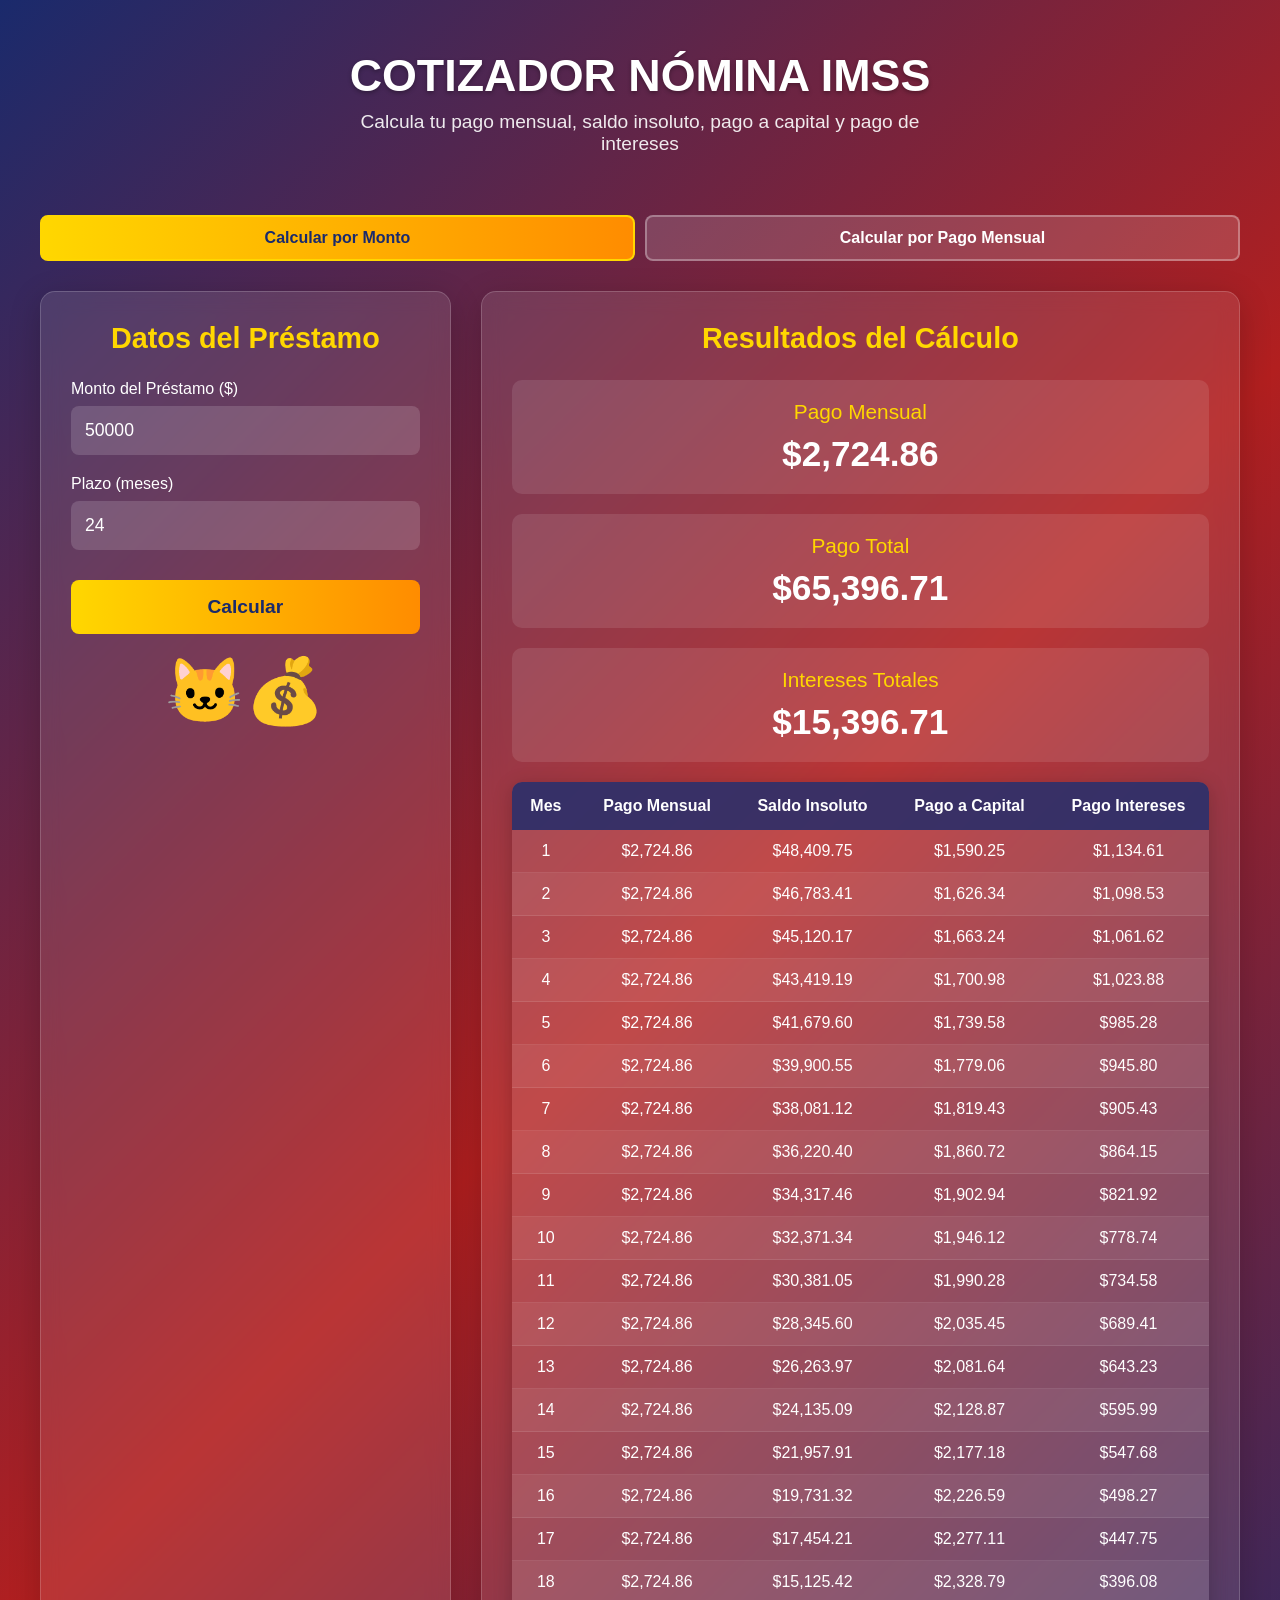
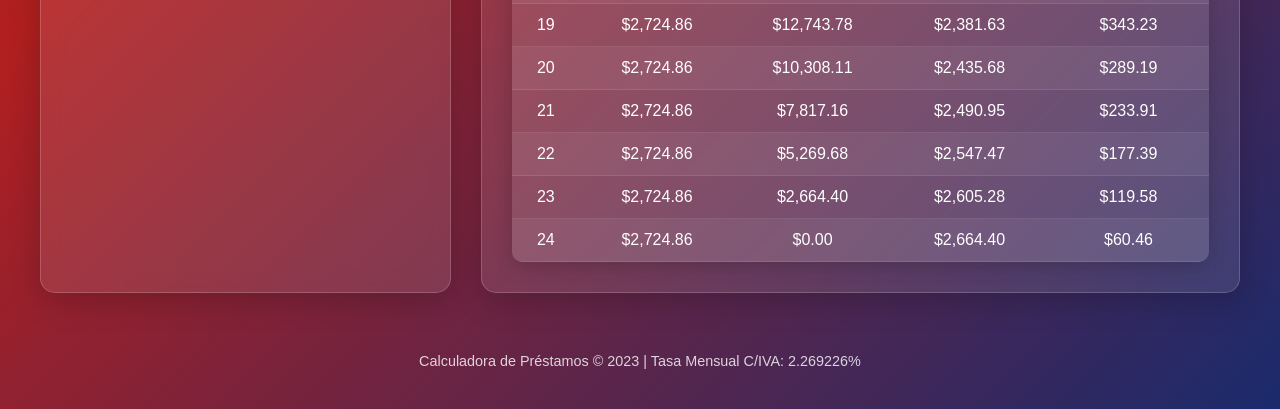
<file: index.html>
<!DOCTYPE html>
<html lang="es">
<head>
    <meta charset="UTF-8">
    <meta name="viewport" content="width=device-width, initial-scale=1.0">
    <title>Calculadora de Pagos de Préstamo</title>
    <link rel="stylesheet" href="styles.css">
</head>
<body>
    <div class="container">
        <header>
            <h1>COTIZADOR NÓMINA IMSS</h1>
            <p class="subtitle">Calcula tu pago mensual, saldo insoluto, pago a capital y pago de intereses</p>
        </header>
        
        <div class="mode-selector">
            <button id="modo-monto" class="mode-btn active">Calcular por Monto</button>
            <button id="modo-pago" class="mode-btn">Calcular por Pago Mensual</button>
        </div>
        
        <div class="calculator-container">
            <div class="input-section">
                <h2 class="section-title">Datos del Préstamo</h2>
                
                <!-- Sección para calcular por monto -->
                <div id="seccion-monto" class="input-mode">
                    <div class="input-group">
                        <label for="monto">Monto del Préstamo ($)</label>
                        <input type="number" id="monto" placeholder="Ej. 50000" min="1000" step="100">
                    </div>
                    
                    <div class="input-group">
                        <label for="plazo">Plazo (meses)</label>
                        <input type="number" id="plazo" placeholder="Ej. 24" min="1" max="120">
                    </div>
                </div>
                
                <!-- Sección para calcular por pago mensual -->
                <div id="seccion-pago" class="input-mode" style="display: none;">
                    <div class="input-group">
                        <label for="pago-mensual-input">Pago Mensual ($)</label>
                        <input type="number" id="pago-mensual-input" placeholder="Ej. 2500" min="100" step="10">
                    </div>
                    <p class="note">Se calculará el monto para plazos de 12, 24, 36, 48 y 60 meses</p>
                </div>
                
                <button id="calcular">Calcular</button>
                
                <div class="gatito-container">
                    <div class="emoji-gatito">🐱💰</div>
                </div>
            </div>
            
            <div class="results-section">
                <h2 class="section-title">Resultados del Cálculo</h2>
                
                <!-- Resultados para calcular por monto -->
                <div id="resultados-monto">
                    <div class="result-card">
                        <div class="result-title">Pago Mensual</div>
                        <div class="result-value" id="pago-mensual">$0.00</div>
                    </div>
                    
                    <div class="result-card">
                        <div class="result-title">Pago Total</div>
                        <div class="result-value" id="pago-total">$0.00</div>
                    </div>
                    
                    <div class="result-card">
                        <div class="result-title">Intereses Totales</div>
                        <div class="result-value" id="intereses-total">$0.00</div>
                    </div>
                    
                    <div class="table-container">
                        <table id="tabla-amortizacion">
                            <thead>
                                <tr>
                                    <th>Mes</th>
                                    <th>Pago Mensual</th>
                                    <th>Saldo Insoluto</th>
                                    <th>Pago a Capital</th>
                                    <th>Pago Intereses</th>
                                </tr>
                            </thead>
                            <tbody>
                                <!-- Los datos se llenarán con JavaScript -->
                            </tbody>
                        </table>
                    </div>
                </div>
                
                <!-- Resultados para calcular por pago mensual -->
                <div id="resultados-pago" style="display: none;">
                    <div class="result-card">
                        <div class="result-title">Pago Mensual Ingresado</div>
                        <div class="result-value" id="pago-ingresado">$0.00</div>
                    </div>
                    
                    <div class="table-container">
                        <table id="tabla-resultados-pago">
                            <thead>
                                <tr>
                                    <th>Plazo (meses)</th>
                                    <th>Monto del Préstamo</th>
                                    <th>Pago Total</th>
                                    <th>Intereses Totales</th>
                                </tr>
                            </thead>
                            <tbody>
                                <!-- Los datos se llenarán con JavaScript -->
                            </tbody>
                        </table>
                    </div>
                </div>
            </div>
        </div>
        
        <footer>
            <p>Calculadora de Préstamos &copy; 2023 | Tasa Mensual C/IVA: 2.269226%</p>
        </footer>
    </div>

    <script src="script.js"></script>
</body>
</html>
</file>
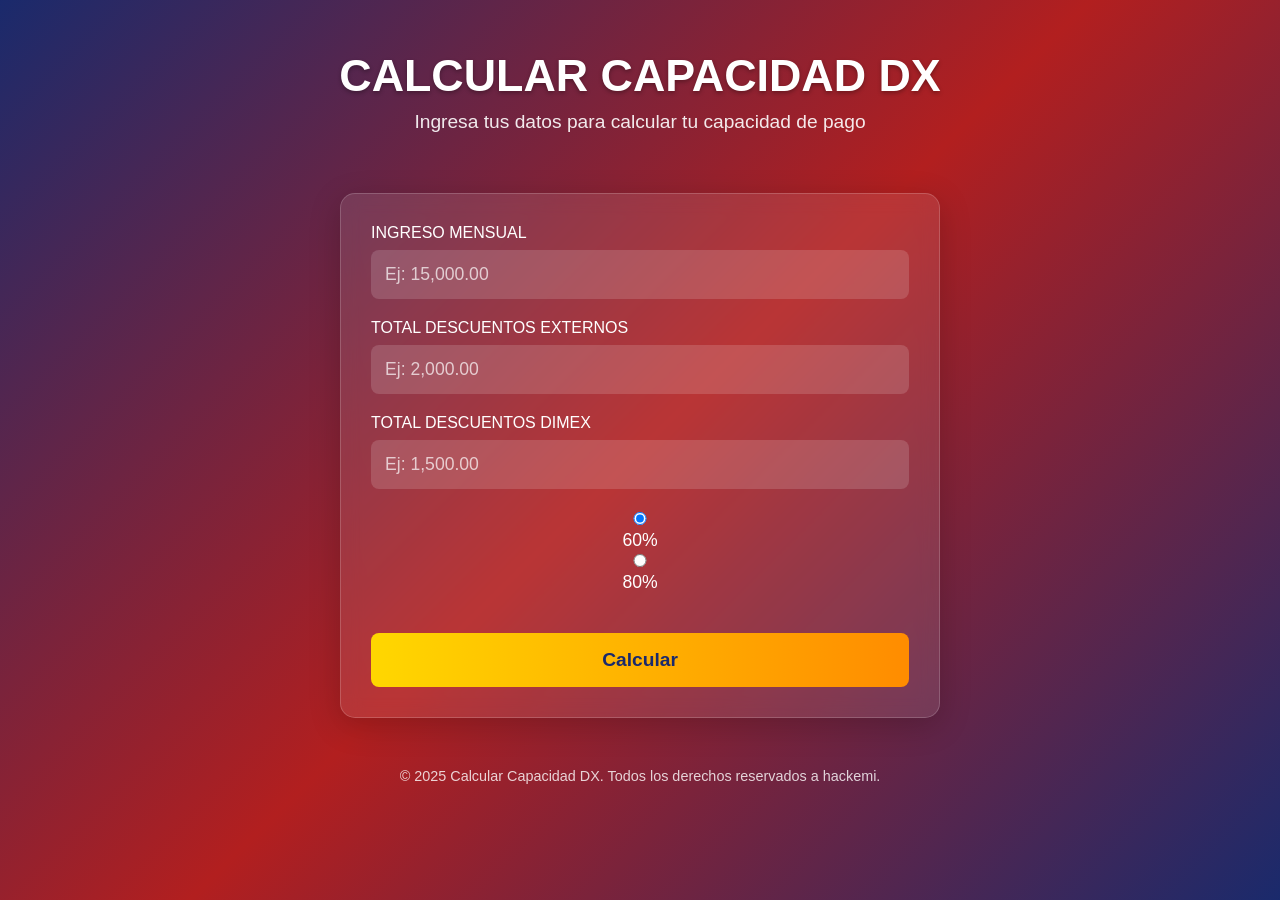
<file: capacidad-dx.html>
<!DOCTYPE html>
<html lang="es">
<head>
  <meta charset="UTF-8" />
  <meta name="viewport" content="width=device-width, initial-scale=1.0"/>
  <title>Calcular Capacidad DX</title>
  <style>
    * {
      box-sizing: border-box;
      margin: 0;
      padding: 0;
      font-family: 'Segoe UI', Tahoma, Geneva, Verdana, sans-serif;
    }

    body {
      background: linear-gradient(135deg, #1a2a6c, #b21f1f, #1a2a6c);
      color: #fff;
      min-height: 100vh;
      padding: 20px;
      display: flex;
      flex-direction: column;
      align-items: center;
    }

    .container {
      max-width: 1200px;
      width: 100%;
      margin: 0 auto;
    }

    header {
      text-align: center;
      padding: 30px 0;
      margin-bottom: 20px;
    }

    h1 {
      font-size: 2.8rem;
      margin-bottom: 10px;
      text-shadow: 0 2px 4px rgba(0,0,0,0.3);
    }

    .subtitle {
      font-size: 1.2rem;
      opacity: 0.9;
      max-width: 600px;
      margin: 0 auto;
    }

    .input-section {
      background: rgba(255, 255, 255, 0.1);
      backdrop-filter: blur(10px);
      border-radius: 15px;
      padding: 30px;
      box-shadow: 0 8px 32px rgba(0, 0, 0, 0.2);
      border: 1px solid rgba(255, 255, 255, 0.18);
      max-width: 600px;
      margin: 30px auto;
    }

    .input-group {
      margin-bottom: 20px;
    }

    label {
      display: block;
      margin-bottom: 8px;
      font-weight: 500;
    }

    input, select {
      width: 100%;
      padding: 14px;
      border-radius: 8px;
      border: none;
      background: rgba(255, 255, 255, 0.15);
      color: white;
      font-size: 1.1rem;
    }

    input::placeholder {
      color: rgba(255, 255, 255, 0.7);
    }

    input:focus, select:focus {
      outline: 2px solid #ffd700;
      background: rgba(255, 255, 255, 0.25);
    }

    .radio-group {
      margin: 20px 0;
      text-align: center;
    }

    .radio-group label {
      margin: 0 15px;
      font-size: 1.1rem;
    }

    button {
      width: 100%;
      padding: 16px;
      background: linear-gradient(to right, #ffd700, #ff8c00);
      color: #1a2a6c;
      border: none;
      border-radius: 8px;
      font-size: 1.2rem;
      font-weight: bold;
      cursor: pointer;
      transition: all 0.3s ease;
      margin-top: 20px;
    }

    button:hover {
      transform: translateY(-3px);
      box-shadow: 0 5px 15px rgba(0, 0, 0, 0.3);
    }

    .result {
      margin-top: 30px;
      text-align: center;
      font-size: 1.8rem;
      font-weight: bold;
      color: #ffd700;
      padding: 20px;
      background: rgba(255, 255, 255, 0.1);
      border-radius: 10px;
      max-width: 500px;
      margin: 30px auto;
    }

    footer {
      text-align: center;
      padding: 20px;
      margin-top: auto;
      width: 100%;
      font-size: 0.9rem;
      opacity: 0.8;
    }
  </style>
</head>
<body>
  <div class="container">
    <header>
      <h1>CALCULAR CAPACIDAD DX</h1>
      <p class="subtitle">Ingresa tus datos para calcular tu capacidad de pago</p>
    </header>

    <div class="input-section">
      <div class="input-group">
        <label for="ingreso">INGRESO MENSUAL</label>
        <input type="text" id="ingreso" placeholder="Ej: 15,000.00">
      </div>

      <div class="input-group">
        <label for="descuentosExternos">TOTAL DESCUENTOS EXTERNOS</label>
        <input type="text" id="descuentosExternos" placeholder="Ej: 2,000.00">
      </div>

      <div class="input-group">
        <label for="descuentosDimex">TOTAL DESCUENTOS DIMEX</label>
        <input type="text" id="descuentosDimex" placeholder="Ej: 1,500.00">
      </div>

      <div class="radio-group">
        <label>
          <input type="radio" name="porcentaje" value="0.6" checked> 60%
        </label>
        <label>
          <input type="radio" name="porcentaje" value="0.8"> 80%
        </label>
      </div>

      <button onclick="calcularCapacidad()">Calcular</button>

      <div id="resultado" class="result" style="display: none;"></div>
    </div>

    <footer>
      &copy; 2025 Calcular Capacidad DX. Todos los derechos reservados a hackemi.
    </footer>
  </div>

  <script>
    // Formatea número a 2 decimales con separador de miles: 2155.2 → "2,155.20"
    function formatoDosDecimales(valor) {
      const num = parseFloat(valor);
      if (isNaN(num)) return "";
      return num.toLocaleString('en-US', {
        minimumFractionDigits: 2,
        maximumFractionDigits: 2
      });
    }

    // Convierte texto con comas a número: "2,155.20" → 2155.20
    function parseNumero(valor) {
      if (!valor) return NaN;
      const sinComas = valor.replace(/,/g, '');
      return parseFloat(sinComas);
    }

    // Formatear campos al salir del foco
    document.addEventListener("DOMContentLoaded", () => {
      const inputs = document.querySelectorAll("#ingreso, #descuentosExternos, #descuentosDimex");

      inputs.forEach(input => {
        // Al enfocar: mostrar valor sin formato para edición
        input.addEventListener("focus", () => {
          const value = input.value;
          if (value !== "") {
            const num = parseNumero(value);
            if (!isNaN(num)) {
              input.value = num;
            }
          }
        });

        // Validar solo números, punto y coma
        input.addEventListener("input", () => {
          const value = input.value;
          const regex = /^[\d,]*\.?\d{0,2}$/;
          if (!regex.test(value)) {
            input.value = value.slice(0, -1);
          }
        });

        // Al salir: formatear como 2,155.20
        input.addEventListener("blur", () => {
          if (input.value !== "") {
            const num = parseNumero(input.value);
            if (!isNaN(num) && num >= 0) {
              input.value = formatoDosDecimales(num);
            } else {
              input.value = "0.00";
            }
          }
        });
      });
    });

    // Función de cálculo (tu lógica exacta, sin cambios)
    function calcularCapacidad() {
      const ingreso = parseNumero(document.getElementById('ingreso').value);
      const descExternos = parseNumero(document.getElementById('descuentosExternos').value);
      const descDimex = parseNumero(document.getElementById('descuentosDimex').value);
      const porcentaje = parseFloat(document.querySelector('input[name="porcentaje"]:checked').value);

      const resultadoDiv = document.getElementById('resultado');
      resultadoDiv.style.display = 'block';

      // Validación básica
      if (isNaN(ingreso) || isNaN(descExternos) || isNaN(descDimex)) {
        resultadoDiv.textContent = "Por favor, completa todos los campos.";
        resultadoDiv.style.color = "#ff6b6b";
        return;
      }

      // --- TU LÓGICA ORIGINAL, SIN CAMBIOS ---
      const R1 = (ingreso - descExternos) * porcentaje;
      const R2 = ingreso - descExternos - descDimex;
      const R3 = R1 - descDimex;
      const R4 = R2 - 500;
      const R5 = R2 - R3;

      let resultado;

      if (R3 <= 0) {
        resultado = "SIN CAPACIDAD";
        resultadoDiv.style.color = "#e74c3c";
      } else if (R5 > 499.9999) {
        resultado = `$${formatoDosDecimales(R3)}`;
        resultadoDiv.style.color = "#ffd700";
      } else {
        resultado = `$${formatoDosDecimales(R4)}`;
        resultadoDiv.style.color = "#ffd700";
      }

      resultadoDiv.textContent = `Capacidad de Pago: ${resultado}`;
    }
  </script>
</body>
</html>
</file>
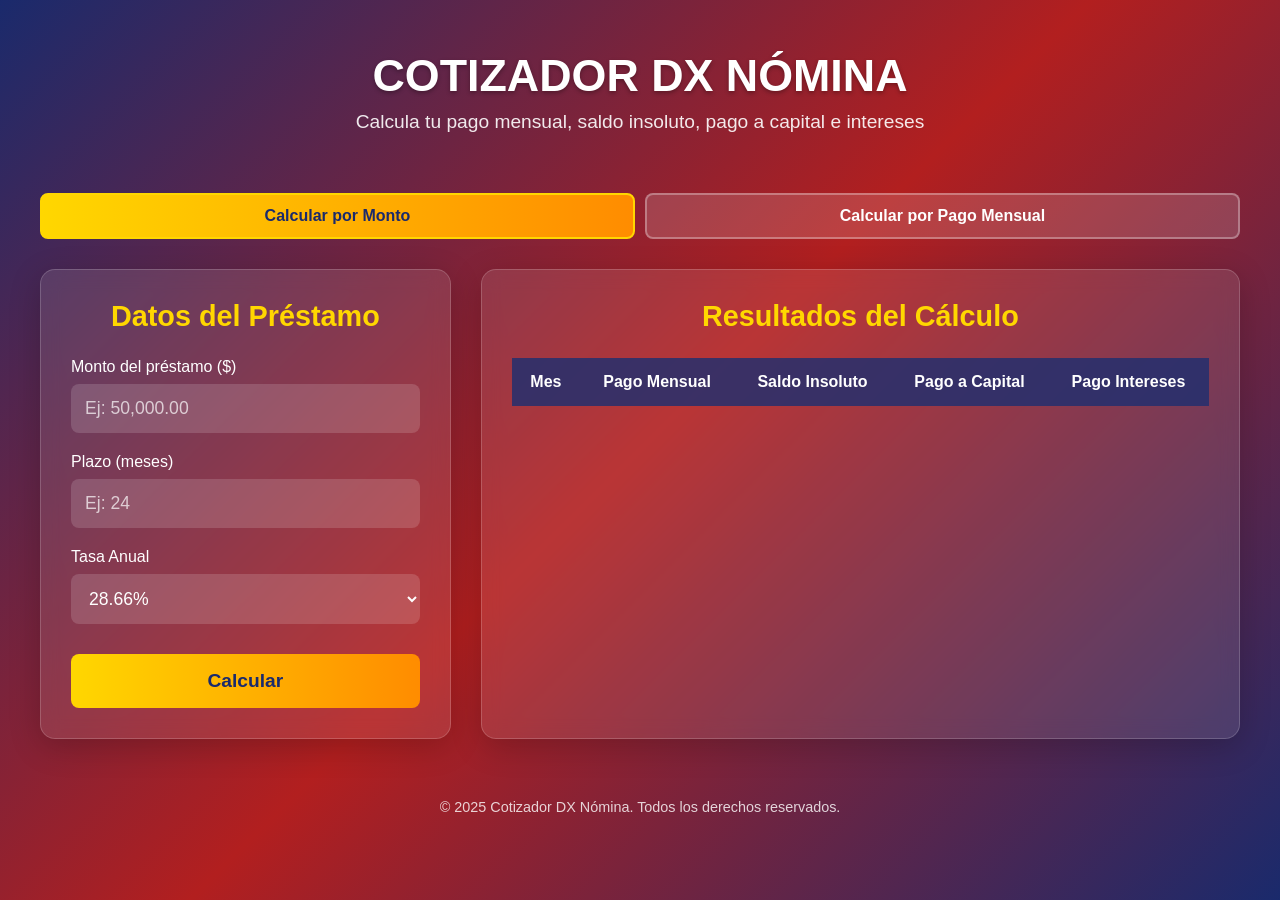
<file: dx-nomina.html>
<!DOCTYPE html>
<html lang="es">
<head>
  <meta charset="UTF-8" />
  <meta name="viewport" content="width=device-width, initial-scale=1.0"/>
  <title>Cotizador DX Nómina</title>
  <style>
    * {
      box-sizing: border-box;
      margin: 0;
      padding: 0;
      font-family: 'Segoe UI', Tahoma, Geneva, Verdana, sans-serif;
    }
    body {
      background: linear-gradient(135deg, #1a2a6c, #b21f1f, #1a2a6c);
      color: #fff;
      min-height: 100vh;
      padding: 20px;
      display: flex;
      flex-direction: column;
      align-items: center;
    }
    .container {
      max-width: 1200px;
      width: 100%;
      margin: 0 auto;
    }
    header {
      text-align: center;
      padding: 30px 0;
      margin-bottom: 20px;
    }
    h1 {
      font-size: 2.8rem;
      margin-bottom: 10px;
      text-shadow: 0 2px 4px rgba(0,0,0,0.3);
    }
    .subtitle {
      font-size: 1.2rem;
      opacity: 0.9;
      max-width: 600px;
      margin: 0 auto;
    }
    .mode-selector {
      display: flex;
      justify-content: center;
      margin-bottom: 30px;
      gap: 10px;
    }
    .mode-btn {
      padding: 12px 25px;
      background: rgba(255, 255, 255, 0.15);
      color: white;
      border: 2px solid rgba(255, 255, 255, 0.3);
      border-radius: 8px;
      font-size: 1rem;
      font-weight: bold;
      cursor: pointer;
      transition: all 0.3s ease;
    }
    .mode-btn.active {
      background: linear-gradient(to right, #ffd700, #ff8c00);
      color: #1a2a6c;
      border-color: #ffd700;
    }
    .mode-btn:hover:not(.active) {
      background: rgba(255, 255, 255, 0.25);
    }
    .calculator-container {
      display: flex;
      flex-wrap: wrap;
      gap: 30px;
      margin-bottom: 40px;
    }
    .input-section {
      flex: 1;
      min-width: 300px;
      background: rgba(255, 255, 255, 0.1);
      backdrop-filter: blur(10px);
      border-radius: 15px;
      padding: 30px;
      box-shadow: 0 8px 32px rgba(0, 0, 0, 0.2);
      border: 1px solid rgba(255, 255, 255, 0.18);
    }
    .results-section {
      flex: 2;
      min-width: 300px;
      background: rgba(255, 255, 255, 0.1);
      backdrop-filter: blur(10px);
      border-radius: 15px;
      padding: 30px;
      box-shadow: 0 8px 32px rgba(0, 0, 0, 0.2);
      border: 1px solid rgba(255, 255, 255, 0.18);
    }
    .section-title {
      font-size: 1.8rem;
      margin-bottom: 25px;
      text-align: center;
      color: #ffd700;
    }
    .input-group {
      margin-bottom: 20px;
    }
    label {
      display: block;
      margin-bottom: 8px;
      font-weight: 500;
    }
    input, select {
      width: 100%;
      padding: 14px;
      border-radius: 8px;
      border: none;
      background: rgba(255, 255, 255, 0.15);
      color: white;
      font-size: 1.1rem;
    }
    input:focus, select:focus {
      outline: 2px solid #ffd700;
      background: rgba(255, 255, 255, 0.25);
    }
    input::placeholder {
      color: rgba(255, 255, 255, 0.7);
    }
    button {
      width: 100%;
      padding: 16px;
      background: linear-gradient(to right, #ffd700, #ff8c00);
      color: #1a2a6c;
      border: none;
      border-radius: 8px;
      font-size: 1.2rem;
      font-weight: bold;
      cursor: pointer;
      transition: all 0.3s ease;
      margin-top: 10px;
    }
    button:hover {
      transform: translateY(-3px);
      box-shadow: 0 5px 15px rgba(0, 0, 0, 0.3);
    }
    .resumen-container {
      display: flex;
      justify-content: space-around;
      margin-bottom: 20px;
      gap: 15px;
    }
    .resumen-card {
      flex: 1;
      background: rgba(255, 255, 255, 0.15);
      border-radius: 12px;
      padding: 15px;
      text-align: center;
      box-shadow: 0 4px 10px rgba(0,0,0,0.2);
      transition: all 0.3s ease;
    }
    .resumen-card:hover {
      transform: translateY(-5px);
      box-shadow: 0 6px 18px rgba(255, 215, 0, 0.6);
      background: rgba(255, 255, 255, 0.25);
    }
    .resumen-card strong {
      display: block;
      font-size: 1rem;
      margin-bottom: 8px;
      color: #ffd700;
    }
    .resumen-card span {
      font-size: 1.3rem;
      font-weight: bold;
    }
    table {
      width: 100%;
      border-collapse: collapse;
      background: rgba(255, 255, 255, 0.1);
    }
    th {
      background: rgba(26, 42, 108, 0.8);
      padding: 15px;
      text-align: center;
    }
    td {
      padding: 12px 15px;
      text-align: center;
      border-bottom: 1px solid rgba(255, 255, 255, 0.1);
    }
    tr:nth-child(even) {
      background: rgba(255, 255, 255, 0.05);
    }
    tr:hover {
      background: rgba(255, 255, 255, 0.15);
    }
    footer {
      text-align: center;
      padding: 20px;
      margin-top: auto;
      width: 100%;
      font-size: 0.9rem;
      opacity: 0.8;
    }
  </style>
</head>
<body>
  <div class="container">
    <header>
      <h1>COTIZADOR DX NÓMINA</h1>
      <p class="subtitle">Calcula tu pago mensual, saldo insoluto, pago a capital e intereses</p>
    </header>
    <div class="mode-selector">
      <button class="mode-btn active" onclick="setMode('monto')">Calcular por Monto</button>
      <button class="mode-btn" onclick="setMode('pagoMensual')">Calcular por Pago Mensual</button>
    </div>
    <div class="calculator-container">
      <div class="input-section">
        <h2 class="section-title">Datos del Préstamo</h2>
        <div id="monto-mode">
          <div class="input-group">
            <label for="amount">Monto del préstamo ($)</label>
            <input type="text" id="amount" placeholder="Ej: 50,000.00">
          </div>
          <div class="input-group">
            <label for="plazo">Plazo (meses)</label>
            <input type="number" id="plazo" placeholder="Ej: 24" min="1">
          </div>
          <div class="input-group">
            <label for="tasa">Tasa Anual</label>
            <select id="tasa">
              <option value="28.66">28.66%</option>
              <option value="33.02">33.02%</option>
            </select>
          </div>
        </div>
        <div id="pagoMensual-mode" style="display: none;">
          <div class="input-group">
            <label for="pagoMensual">Pago Mensual ($)</label>
            <input type="text" id="pagoMensual" placeholder="Ej: 2,500.00">
          </div>
          <div class="input-group">
            <label for="tasaPago">Tasa Anual</label>
            <select id="tasaPago">
              <option value="28.66">28.66%</option>
              <option value="33.02">33.02%</option>
            </select>
          </div>
        </div>
        <button onclick="calcular()">Calcular</button>
      </div>

      <div class="results-section">
        <h2 class="section-title">Resultados del Cálculo</h2>
        <div id="resumen-resultados" class="resumen-container" style="display:none;">
          <div class="resumen-card">
            <strong>Pago Mensual</strong>
            <span id="res-pago-mensual">$0.00</span>
          </div>
          <div class="resumen-card">
            <strong>Pago Total</strong>
            <span id="res-pago-total">$0.00</span>
          </div>
          <div class="resumen-card">
            <strong>Intereses Totales</strong>
            <span id="res-intereses">$0.00</span>
          </div>
        </div>
        <div id="tabla-amortizacion" class="table-container" style="display: block;">
          <table id="amortizacionTable">
            <thead>
              <tr>
                <th>Mes</th>
                <th>Pago Mensual</th>
                <th>Saldo Insoluto</th>
                <th>Pago a Capital</th>
                <th>Pago Intereses</th>
              </tr>
            </thead>
            <tbody></tbody>
          </table>
        </div>
        <div id="tabla-montos" class="table-container" style="display: none;">
          <p id="pagoIngresado" style="text-align: center; margin-bottom: 15px;"></p>
          <table id="montosTable">
            <thead>
              <tr>
                <th>Plazo (meses)</th>
                <th>Monto del Préstamo</th>
              </tr>
            </thead>
            <tbody></tbody>
          </table>
        </div>
      </div>
    </div>
    <footer>
      &copy; 2025 Cotizador DX Nómina. Todos los derechos reservados.
    </footer>
  </div>

  <script>
    function setMode(mode) {
      document.getElementById('monto-mode').style.display = mode === 'monto' ? 'block' : 'none';
      document.getElementById('pagoMensual-mode').style.display = mode === 'pagoMensual' ? 'block' : 'none';
      document.getElementById('tabla-amortizacion').style.display = mode === 'monto' ? 'block' : 'none';
      document.getElementById('tabla-montos').style.display = mode === 'pagoMensual' ? 'block' : 'none';
      document.getElementById('resumen-resultados').style.display = mode === 'monto' ? 'flex' : 'none';
      const botones = document.querySelectorAll('.mode-btn');
      botones[0].classList.toggle('active', mode === 'monto');
      botones[1].classList.toggle('active', mode === 'pagoMensual');
    }

    function formatoPesos(valor) {
      return valor.toLocaleString("es-MX", {
        style: "currency",
        currency: "MXN",
        minimumFractionDigits: 2
      });
    }
    function parsePesos(valor) {
      return parseFloat(valor.replace(/[^0-9.-]+/g, ""));
    }
    function initInputFormato() {
      document.querySelectorAll("#amount, #pagoMensual").forEach(input => {
        input.addEventListener("blur", () => {
          let numero = parsePesos(input.value);
          if (!isNaN(numero)) input.value = formatoPesos(numero);
        });
        input.addEventListener("focus", () => {
          let numero = parsePesos(input.value);
          input.value = isNaN(numero) ? "" : numero;
        });
      });
    }

    function calcular() {
      const tasaAnualMonto = parseFloat(document.getElementById('tasa').value);
      const tasaAnualPago = parseFloat(document.getElementById('tasaPago').value);

      if (document.querySelector('.mode-btn.active').textContent === 'Calcular por Monto') {
        const monto = parsePesos(document.getElementById('amount').value);
        const plazo = parseInt(document.getElementById('plazo').value);

        if (isNaN(monto) || isNaN(plazo) || monto <= 0 || plazo <= 0) {
          alert("Por favor, ingresa valores válidos.");
          return;
        }

        const tasaMensualAnual = tasaAnualMonto === 28.66 ? 33.2456 / 12 : 38.3032 / 12;
        const tasaMensual = tasaMensualAnual / 100;

        const x = Math.pow(1 + tasaMensual, plazo);
        const pagoMensual = (monto * x * tasaMensual) / (x - 1);
        const pagoTotal = pagoMensual * plazo;
        const interesesTotales = pagoTotal - monto;

        document.getElementById("resumen-resultados").style.display = "flex";
        document.getElementById("res-pago-mensual").textContent = formatoPesos(pagoMensual);
        document.getElementById("res-pago-total").textContent = formatoPesos(pagoTotal);
        document.getElementById("res-intereses").textContent = formatoPesos(interesesTotales);

        const tbody = document.querySelector('#amortizacionTable tbody');
        tbody.innerHTML = '';
        let balance = monto;
        for (let mes = 1; mes <= plazo; mes++) {
          const intereses = balance * tasaMensual;
          const capital = pagoMensual - intereses;
          balance -= capital;
          const row = document.createElement('tr');
          row.innerHTML = `
            <td>${mes}</td>
            <td>${formatoPesos(pagoMensual)}</td>
            <td>${formatoPesos(Math.max(balance, 0))}</td>
            <td>${formatoPesos(capital)}</td>
            <td>${formatoPesos(intereses)}</td>
          `;
          tbody.appendChild(row);
        }
      } else {
        const pagoMensual = parsePesos(document.getElementById('pagoMensual').value);
        const tasaAnual = tasaAnualPago;
        if (isNaN(pagoMensual) || pagoMensual <= 0) {
          alert("Por favor, ingresa un pago mensual válido.");
          return;
        }
        let plazos, tasaMensual;
        if (tasaAnual === 28.66) {
          plazos = [30, 42, 54];
          tasaMensual = 33.2456 / 12;
        } else {
          plazos = [18, 24, 36, 48, 60];
          tasaMensual = 38.3032 / 12;
        }
        const tasaDecimal = tasaMensual / 100;
        document.getElementById('pagoIngresado').innerHTML =
          `<strong>Pago Mensual Ingresado:</strong> ${formatoPesos(pagoMensual)}`;
        const tbody = document.querySelector('#montosTable tbody');
        tbody.innerHTML = '';
        plazos.forEach(plazo => {
          const monto = (pagoMensual * (Math.pow(1 + tasaDecimal, plazo) - 1)) /
                        (tasaDecimal * Math.pow(1 + tasaDecimal, plazo));
          const row = document.createElement('tr');
          row.innerHTML = `<td>${plazo}</td><td>${formatoPesos(monto)}</td>`;
          tbody.appendChild(row);
        });
      }
    }
    initInputFormato();
  </script>
</body>
</html>
</file>
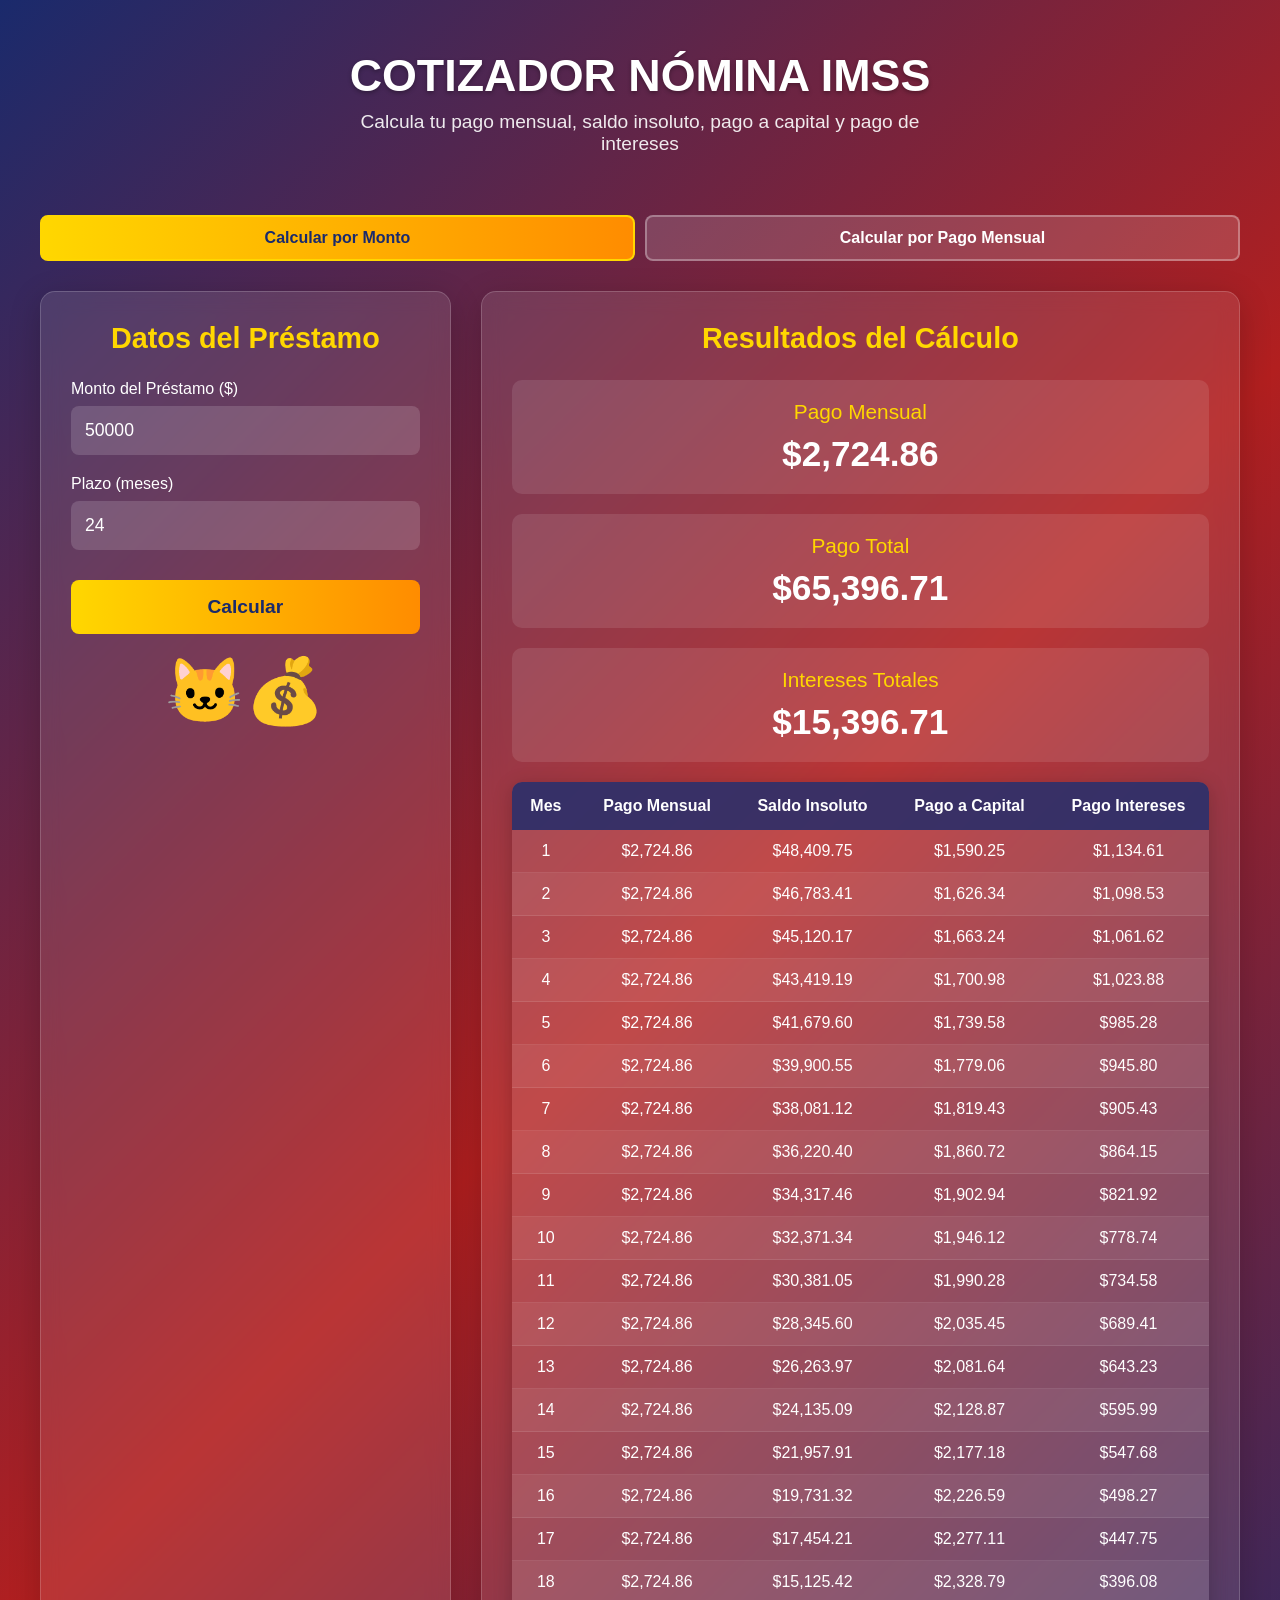
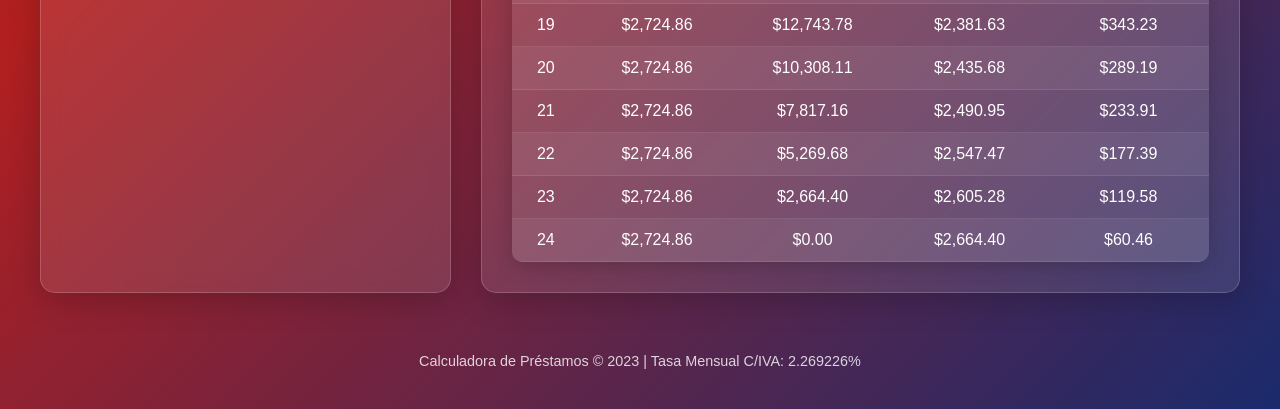
<file: Inbursa.html>
<!DOCTYPE html>
<html lang="es">
<head>
    <meta charset="UTF-8">
    <meta name="viewport" content="width=device-width, initial-scale=1.0">
    <title>Calculadora de Pagos de Préstamo</title>
    <link rel="stylesheet" href="styles.css">
</head>
<body>
    <div class="container">
        <header>
            <h1>COTIZADOR NÓMINA IMSS</h1>
            <p class="subtitle">Calcula tu pago mensual, saldo insoluto, pago a capital y pago de intereses</p>
        </header>
        
        <div class="mode-selector">
            <button id="modo-monto" class="mode-btn active">Calcular por Monto</button>
            <button id="modo-pago" class="mode-btn">Calcular por Pago Mensual</button>
        </div>
        
        <div class="calculator-container">
            <div class="input-section">
                <h2 class="section-title">Datos del Préstamo</h2>
                
                <!-- Sección para calcular por monto -->
                <div id="seccion-monto" class="input-mode">
                    <div class="input-group">
                        <label for="monto">Monto del Préstamo ($)</label>
                        <input type="number" id="monto" placeholder="Ej. 50000" min="1000" step="100">
                    </div>
                    
                    <div class="input-group">
                        <label for="plazo">Plazo (meses)</label>
                        <input type="number" id="plazo" placeholder="Ej. 24" min="1" max="120">
                    </div>
                </div>
                
                <!-- Sección para calcular por pago mensual -->
                <div id="seccion-pago" class="input-mode" style="display: none;">
                    <div class="input-group">
                        <label for="pago-mensual-input">Pago Mensual ($)</label>
                        <input type="number" id="pago-mensual-input" placeholder="Ej. 2500" min="100" step="10">
                    </div>
                    <p class="note">Se calculará el monto para plazos de 12, 24, 36, 48 y 60 meses</p>
                </div>
                
                <button id="calcular">Calcular</button>
                
                <div class="gatito-container">
                    <div class="emoji-gatito">🐱💰</div>
                </div>
            </div>
            
            <div class="results-section">
                <h2 class="section-title">Resultados del Cálculo</h2>
                
                <!-- Resultados para calcular por monto -->
                <div id="resultados-monto">
                    <div class="result-card">
                        <div class="result-title">Pago Mensual</div>
                        <div class="result-value" id="pago-mensual">$0.00</div>
                    </div>
                    
                    <div class="result-card">
                        <div class="result-title">Pago Total</div>
                        <div class="result-value" id="pago-total">$0.00</div>
                    </div>
                    
                    <div class="result-card">
                        <div class="result-title">Intereses Totales</div>
                        <div class="result-value" id="intereses-total">$0.00</div>
                    </div>
                    
                    <div class="table-container">
                        <table id="tabla-amortizacion">
                            <thead>
                                <tr>
                                    <th>Mes</th>
                                    <th>Pago Mensual</th>
                                    <th>Saldo Insoluto</th>
                                    <th>Pago a Capital</th>
                                    <th>Pago Intereses</th>
                                </tr>
                            </thead>
                            <tbody>
                                <!-- Los datos se llenarán con JavaScript -->
                            </tbody>
                        </table>
                    </div>
                </div>
                
                <!-- Resultados para calcular por pago mensual -->
                <div id="resultados-pago" style="display: none;">
                    <div class="result-card">
                        <div class="result-title">Pago Mensual Ingresado</div>
                        <div class="result-value" id="pago-ingresado">$0.00</div>
                    </div>
                    
                    <div class="table-container">
                        <table id="tabla-resultados-pago">
                            <thead>
                                <tr>
                                    <th>Plazo (meses)</th>
                                    <th>Monto del Préstamo</th>
                                   
                                </tr>
                            </thead>
                            <tbody>
                                <!-- Los datos se llenarán con JavaScript -->
                            </tbody>
                        </table>
                    </div>
                </div>
            </div>
        </div>
        
        <footer>
            <p>Calculadora de Préstamos &copy; 2023 | Tasa Mensual C/IVA: 2.269226%</p>
        </footer>
    </div>

    <script src="script.js"></script>
</body>
</html>
</file>
<file: styles.css>
* {
    box-sizing: border-box;
    margin: 0;
    padding: 0;
    font-family: 'Segoe UI', Tahoma, Geneva, Verdana, sans-serif;
}

body {
    background: linear-gradient(135deg, #1a2a6c, #b21f1f, #1a2a6c);
    color: #fff;
    min-height: 100vh;
    padding: 20px;
    display: flex;
    flex-direction: column;
    align-items: center;
}

.container {
    max-width: 1200px;
    width: 100%;
    margin: 0 auto;
}

header {
    text-align: center;
    padding: 30px 0;
    margin-bottom: 20px;
}

h1 {
    font-size: 2.8rem;
    margin-bottom: 10px;
    text-shadow: 0 2px 4px rgba(0,0,0,0.3);
}

.subtitle {
    font-size: 1.2rem;
    opacity: 0.9;
    max-width: 600px;
    margin: 0 auto;
}

.mode-selector {
    display: flex;
    justify-content: center;
    margin-bottom: 30px;
    gap: 10px;
}

.mode-btn {
    padding: 12px 25px;
    background: rgba(255, 255, 255, 0.15);
    color: white;
    border: 2px solid rgba(255, 255, 255, 0.3);
    border-radius: 8px;
    font-size: 1rem;
    font-weight: bold;
    cursor: pointer;
    transition: all 0.3s ease;
}

.mode-btn.active {
    background: linear-gradient(to right, #ffd700, #ff8c00);
    color: #1a2a6c;
    border-color: #ffd700;
}

.mode-btn:hover:not(.active) {
    background: rgba(255, 255, 255, 0.25);
}

.calculator-container {
    display: flex;
    flex-wrap: wrap;
    gap: 30px;
    margin-bottom: 40px;
}

.input-section {
    flex: 1;
    min-width: 300px;
    background: rgba(255, 255, 255, 0.1);
    backdrop-filter: blur(10px);
    border-radius: 15px;
    padding: 30px;
    box-shadow: 0 8px 32px rgba(0, 0, 0, 0.2);
    border: 1px solid rgba(255, 255, 255, 0.18);
}

.results-section {
    flex: 2;
    min-width: 300px;
    background: rgba(255, 255, 255, 0.1);
    backdrop-filter: blur(10px);
    border-radius: 15px;
    padding: 30px;
    box-shadow: 0 8px 32px rgba(0, 0, 0, 0.2);
    border: 1px solid rgba(255, 255, 255, 0.18);
}

.section-title {
    font-size: 1.8rem;
    margin-bottom: 25px;
    text-align: center;
    color: #ffd700;
}

.input-group {
    margin-bottom: 20px;
}

label {
    display: block;
    margin-bottom: 8px;
    font-weight: 500;
}

input {
    width: 100%;
    padding: 14px;
    border-radius: 8px;
    border: none;
    background: rgba(255, 255, 255, 0.15);
    color: white;
    font-size: 1.1rem;
}

input:focus {
    outline: 2px solid #ffd700;
    background: rgba(255, 255, 255, 0.25);
}

input::placeholder {
    color: rgba(255, 255, 255, 0.7);
}

.note {
    font-size: 0.9rem;
    opacity: 0.8;
    margin-top: -10px;
    margin-bottom: 15px;
}

button {
    width: 100%;
    padding: 16px;
    background: linear-gradient(to right, #ffd700, #ff8c00);
    color: #1a2a6c;
    border: none;
    border-radius: 8px;
    font-size: 1.2rem;
    font-weight: bold;
    cursor: pointer;
    transition: all 0.3s ease;
    margin-top: 10px;
}

button:hover {
    transform: translateY(-3px);
    box-shadow: 0 5px 15px rgba(0, 0, 0, 0.3);
}

.result-card {
    background: rgba(255, 255, 255, 0.1);
    border-radius: 10px;
    padding: 20px;
    margin-bottom: 20px;
    text-align: center;
}

.result-title {
    font-size: 1.3rem;
    margin-bottom: 10px;
    color: #ffd700;
}

.result-value {
    font-size: 2.2rem;
    font-weight: bold;
}

.table-container {
    overflow-x: auto;
    margin-top: 20px;
    border-radius: 10px;
    overflow: hidden;
    box-shadow: 0 4px 20px rgba(0, 0, 0, 0.2);
}

table {
    width: 100%;
    border-collapse: collapse;
    background: rgba(255, 255, 255, 0.1);
}

th {
    background: rgba(26, 42, 108, 0.8);
    padding: 15px;
    text-align: center;
}

td {
    padding: 12px 15px;
    text-align: center;
    border-bottom: 1px solid rgba(255, 255, 255, 0.1);
}

tr:nth-child(even) {
    background: rgba(255, 255, 255, 0.05);
}

tr:hover {
    background: rgba(255, 255, 255, 0.15);
}

.gatito-container {
    text-align: center;
    margin-top: 20px;
}

.gatito-img {
    max-width: 100%;
    border-radius: 10px;
    box-shadow: 0 4px 15px rgba(0, 0, 0, 0.2);
}

footer {
    text-align: center;
    padding: 20px;
    margin-top: auto;
    width: 100%;
    font-size: 0.9rem;
    opacity: 0.8;
}

@media (max-width: 768px) {
    .calculator-container {
        flex-direction: column;
    }
    
    h1 {
        font-size: 2.2rem;
    }
    
    .mode-selector {
        flex-direction: column;
        align-items: center;
    }
    
    .mode-btn {
        width: 100%;
        max-width: 300px;
    }
}
.emoji-gatito {
    font-size: 4rem;
    text-align: center;
    animation: bounce 2s infinite;
}

@keyframes bounce {
    0%, 100% { transform: translateY(0); }
    50% { transform: translateY(-20px); }
}
</file>
